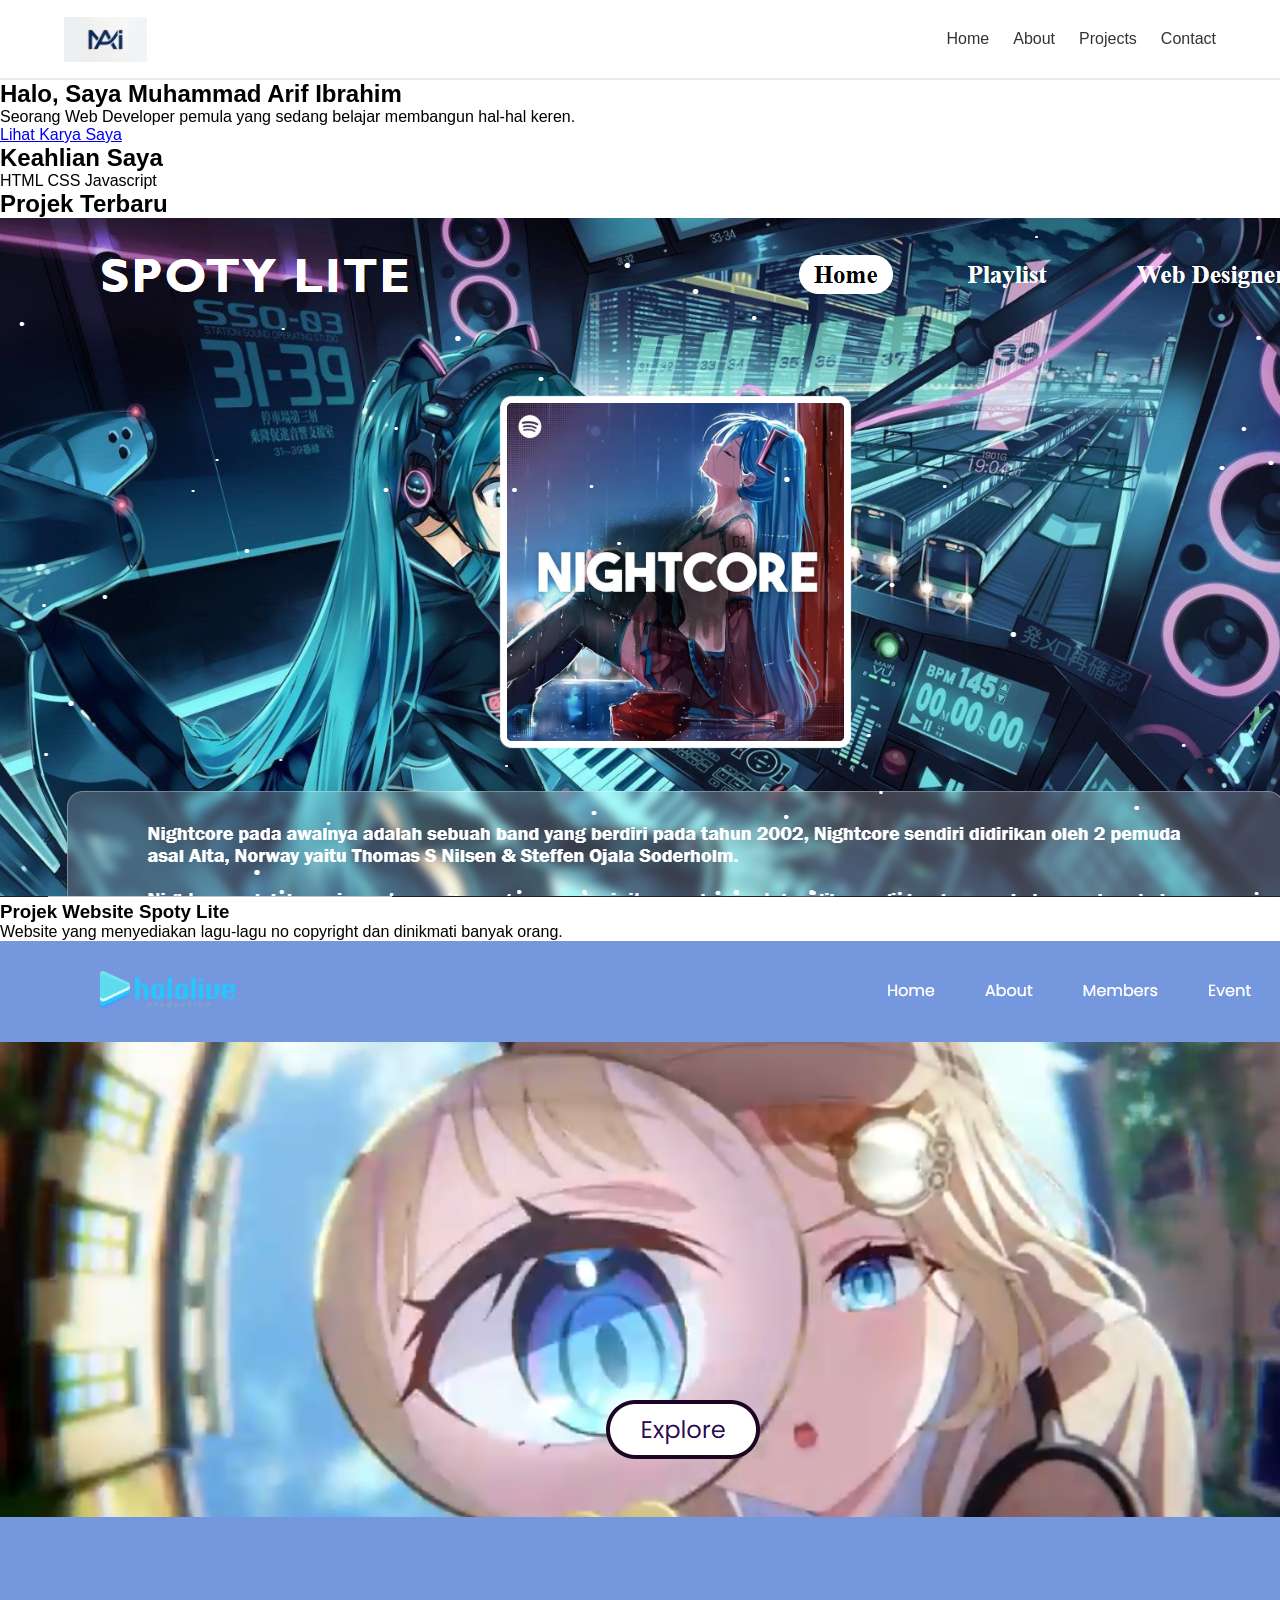
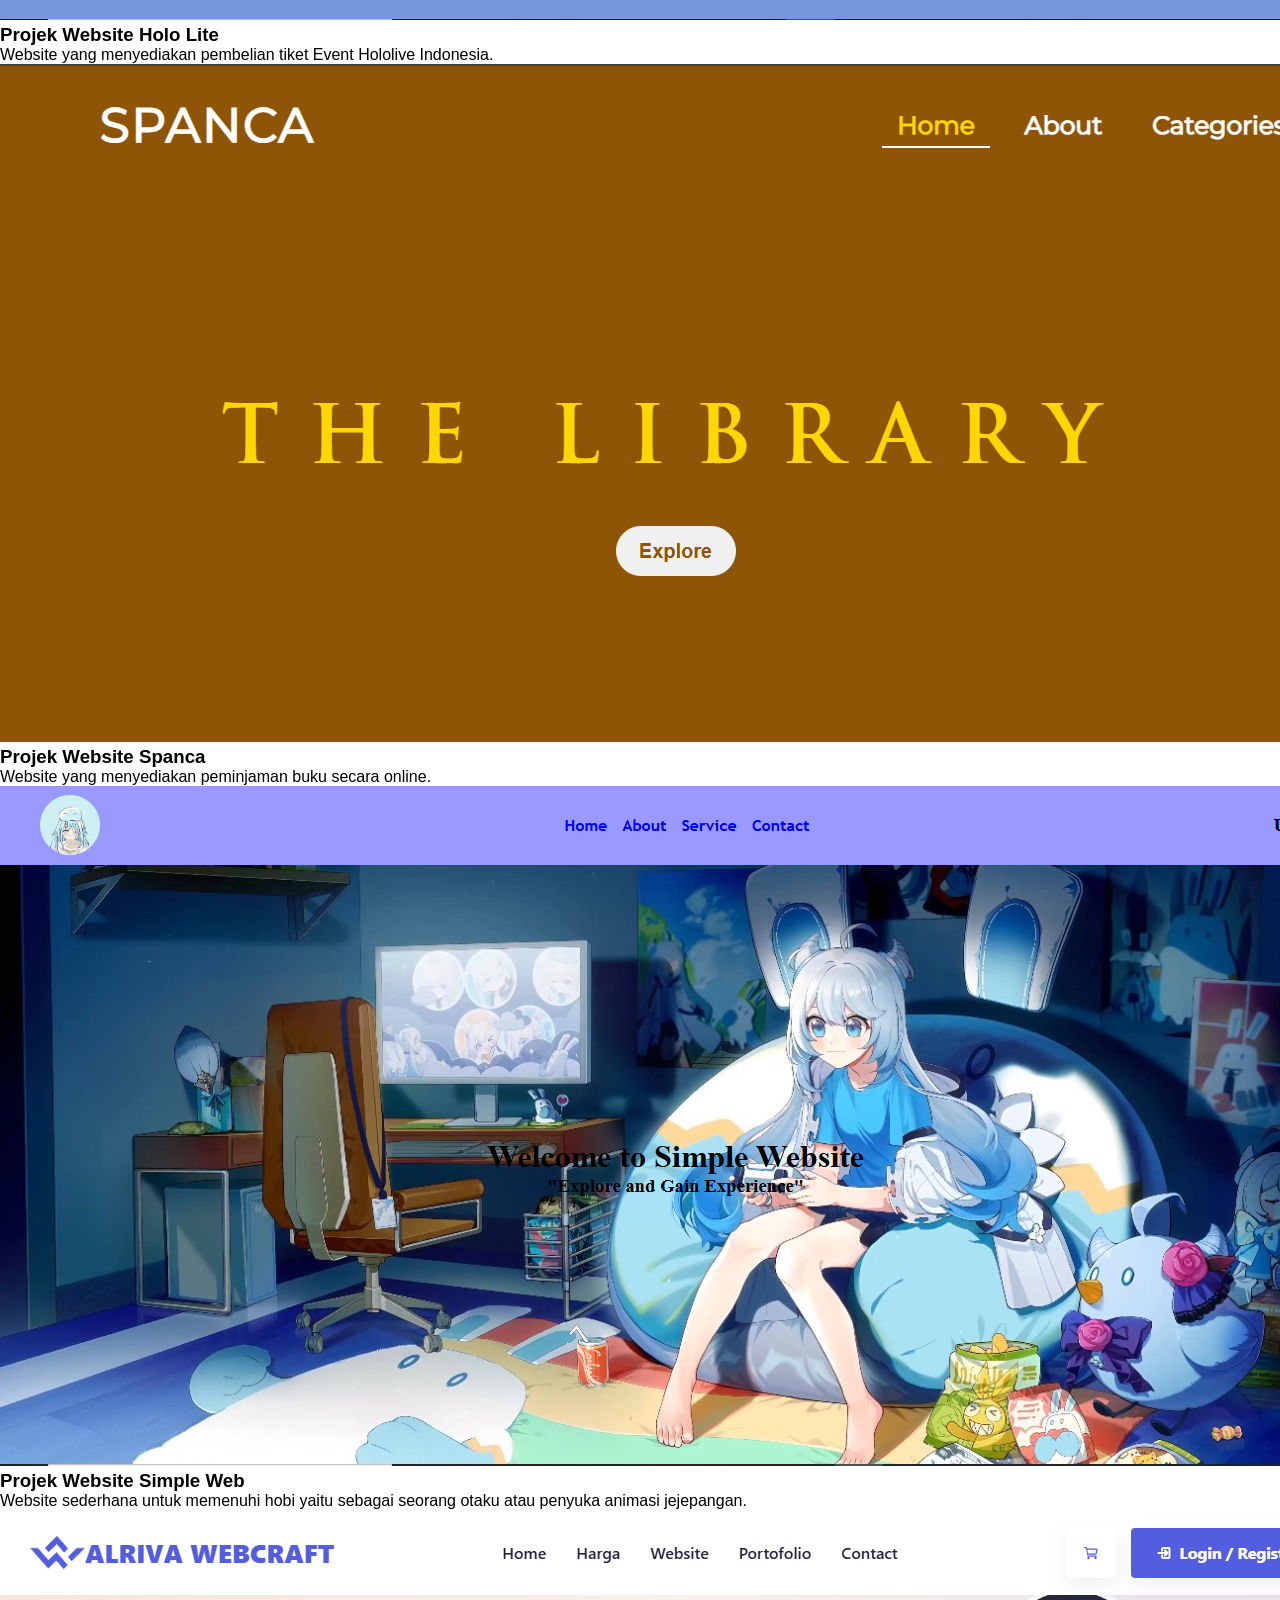
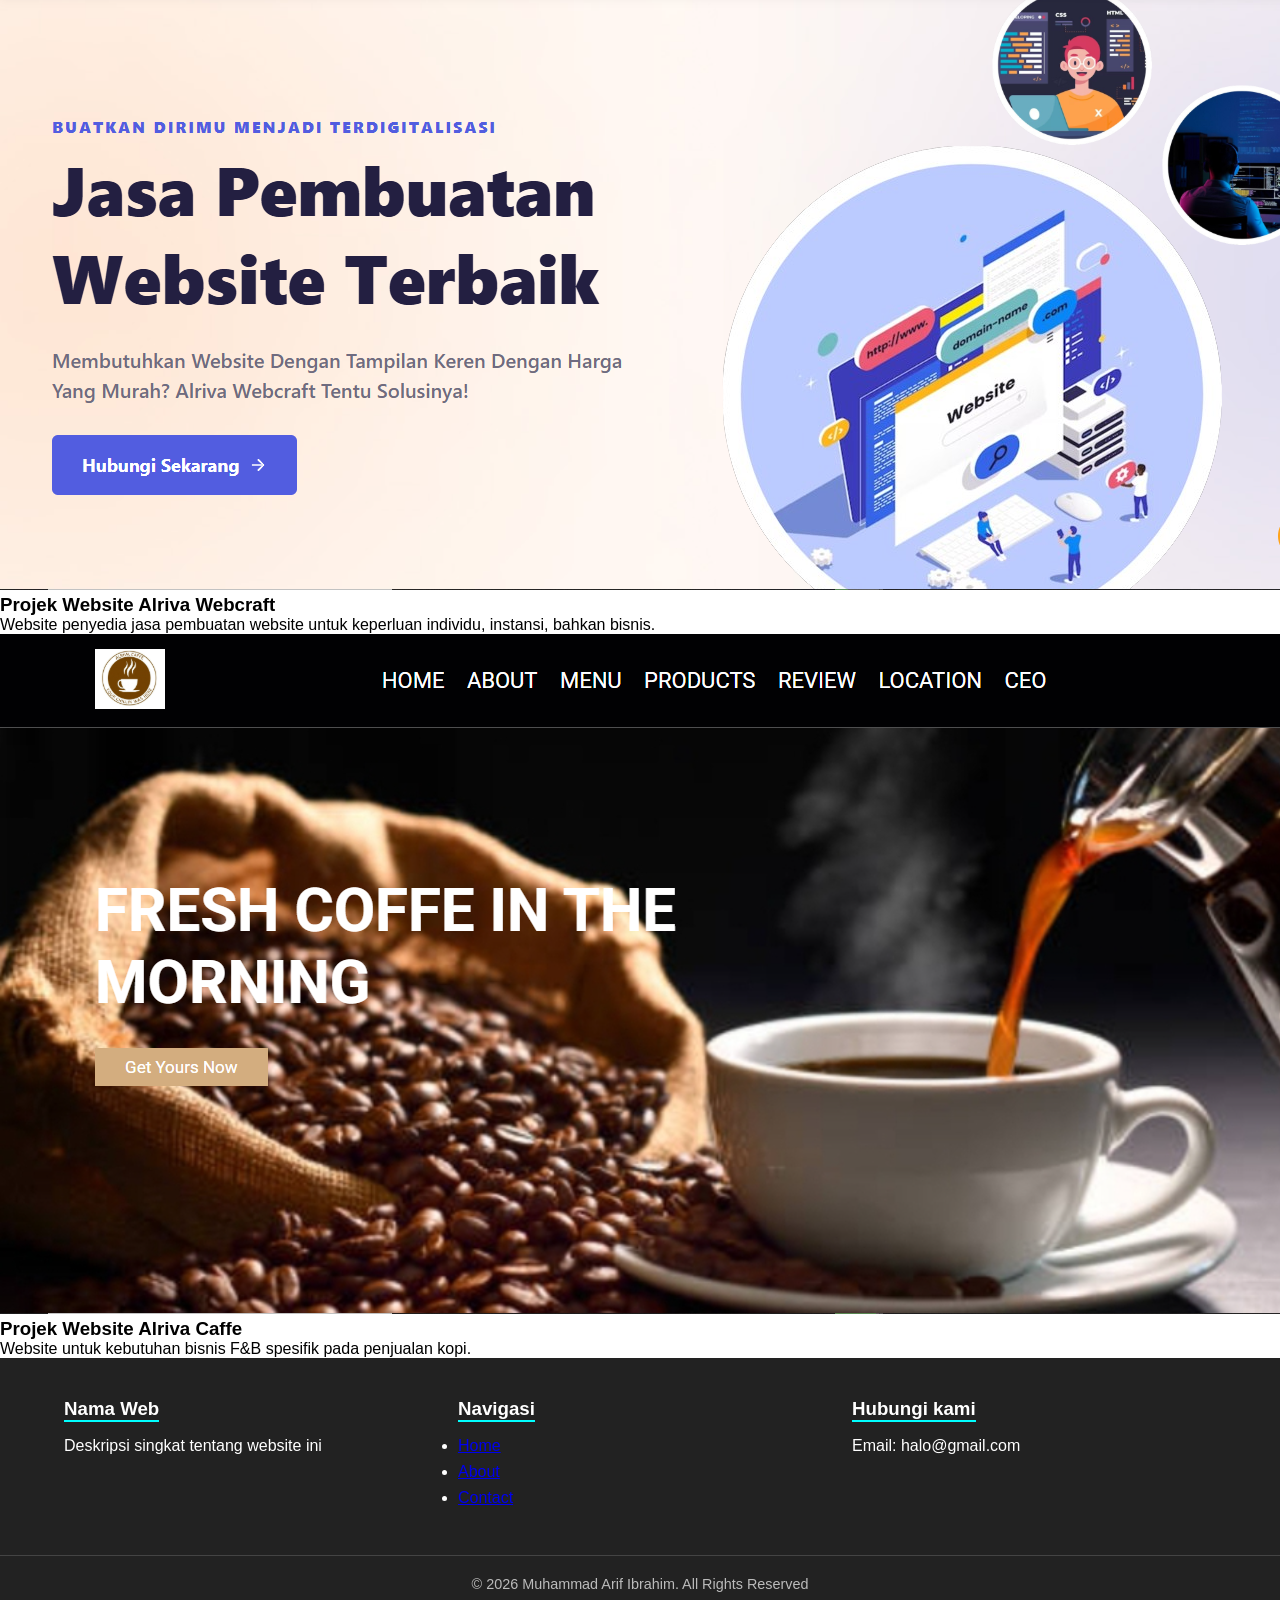
<file: index.html>
<!DOCTYPE html>

<head>
    <title>Website Saya</title>
    <!-- penghubung file CSS -->
    <link rel="stylesheet" href="style.css">
    
</head>

<body>
    <!-- Bagian Header -->
    <header>
        <!-- Pembungkus Navigasi -->
        <div class="header-container">
            <!-- Pembungkus gambar logo -->
            <div class="logo">
                <img src="IMG/Logo MAI.png" alt="Logo MAI Geometris Muhammad Arif Ibrahim">
            </div>

            <!-- Pembungkus Menu -->
            <nav>
                <ul>
                    <li><a href="profil.php">Home</a></li>
                    <li><a href="kontak.php">About</a></li>
                    <li><a href="#projects">Projects</a></li>
                    <li><a href="#contact">Contact</a></li>
                </ul>
            </nav>
        </div>
    </header>

    <!-- Bagian main Content -->
    <main>
        <!-- Bagian pembungkus hero / atau content pertama setelah navigasi -->
        <section class="hero">
            <h1>Halo, Saya Muhammad Arif Ibrahim</h1>    
            <p>Seorang Web Developer pemula yang sedang belajar membangun hal-hal keren.</p>
            <a href="#projects" class="btn">Lihat Karya Saya</a>
        </section>

        <!-- Bagian pembungkus list skill -->
        <section class="skills">
            <h2>Keahlian Saya</h2>

            <!-- Pembungkus skill list -->
            <div class="skill-list">
                <span>HTML</span>
                <span>CSS</span>
                <span>Javascript</span>
            </div>
        </section>

        <!-- Bagian pembungkus projek -->
        <section class="projects" id="projects">
            <h2>Projek Terbaru</h2>

            <!-- Pembungkus pembagi konten card -->
            <div class="project-grid">
                <!-- Pembungkus card -->
                <div class="project-card">
                    <!-- Pembungkus gambar -->
                    <div class="project-img">
                        <img src="IMG/Spoty Lite.png" alt="Gambar Project Lagu">
                    </div>
                    <h3>Projek Website Spoty Lite</h3>
                    <p>Website yang menyediakan lagu-lagu no copyright dan dinikmati banyak orang.</p>
                </div>

                <!-- Pembungkus card -->
                <div class="project-card">
                    <!-- Pembungkus gambar -->
                    <div class="project-img">
                        <img src="IMG/Hololite.png" alt="Gambar Project VTuber">
                    </div>
                    <h3>Projek Website Holo Lite</h3>
                    <p>Website yang menyediakan pembelian tiket Event Hololive Indonesia.</p>
                </div>

                <!-- Pembungkus card -->
                <div class="project-card">
                    <!-- Pembungkus gambar -->
                    <div class="project-img">
                        <img src="IMG/Spanca.png" alt="Gambar Project Spanca">
                    </div>
                    <h3>Projek Website Spanca</h3>
                    <p>Website yang menyediakan peminjaman buku secara online.</p>
                </div>

                <!-- Pembungkus card -->
                <div class="project-card">
                    <!-- Pembungkus gambar -->
                    <div class="project-img">
                        <img src="IMG/Simple Website.png" alt="Gambar Project Simple Web">
                    </div>
                    <h3>Projek Website Simple Web</h3>
                    <p>Website sederhana untuk memenuhi hobi yaitu sebagai seorang otaku atau penyuka animasi jejepangan.</p>
                </div>

                <div class="project-card">
                    <!-- Pembungkus gambar -->
                    <div class="project-img">
                        <img src="IMG/Alriva Webcraft.png" alt="Gambar Project Alriva Webcraft">
                    </div>
                    <h3>Projek Website Alriva Webcraft</h3>
                    <p>Website penyedia jasa pembuatan website untuk keperluan individu, instansi, bahkan bisnis.</p>
                </div>

                <div class="project-card">
                    <!-- Pembungkus gambar -->
                    <div class="project-img">
                        <img src="IMG/Alriva Caffe.png" alt="Gambar Project Alriva Caffe">
                    </div>
                    <h3>Projek Website Alriva Caffe</h3>
                    <p>Website untuk kebutuhan bisnis F&B spesifik pada penjualan kopi.</p>
                </div>

            </div>
        </section>
    </main>

    <!-- Bagian footer -->
    <footer>
        <div class="footer-container">
            <div class="footer-box">
                <h3>Nama Web</h3>
                <p>Deskripsi singkat tentang website ini</p>
            </div>

            <div class="footer-box">
                <h3>Navigasi</h3>
                <ul>
                    <li><a href="#">Home</a></li>
                    <li><a href="#">About</a></li>
                    <li><a href="#">Contact</a></li>
                </ul>
            </div>

            <div class="footer-box">
                <h3>Hubungi kami</h3>
                <p>Email: halo@gmail.com</p>
            </div>
        </div>

        <div class="footer-copyright">
            &copy; 2026 Muhammad Arif Ibrahim. All Rights Reserved
        </div>
    </footer>
</body>
</html>
</file>
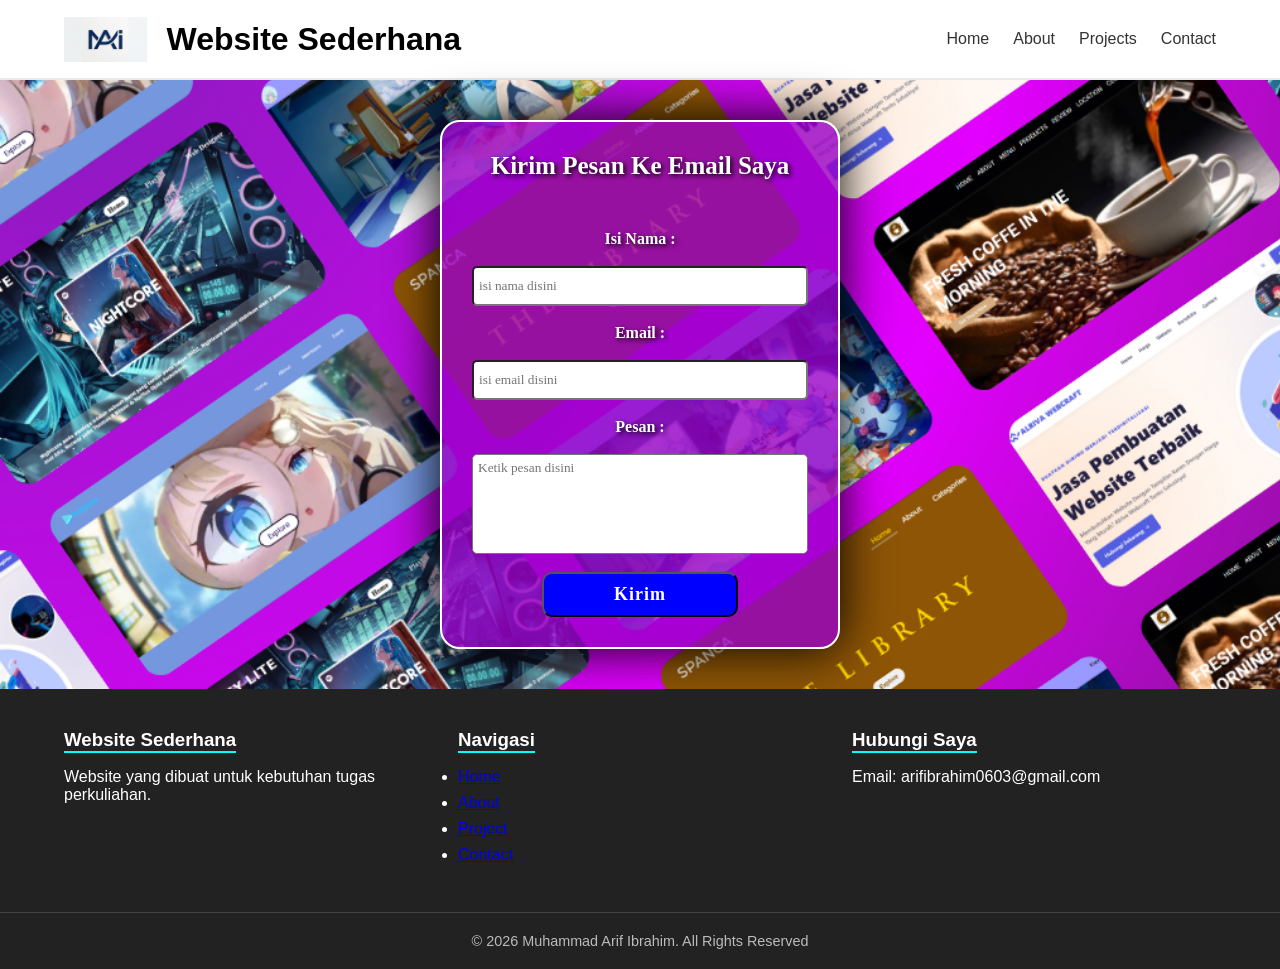
<file: kontak.html>
<!DOCTYPE html>  <!-- Dokumen tipe html -->

<!-- Bagian Kepala Website -->
<head>
    <title>Website Sederhana</title> <!-- Judul Website -->
    <link rel="stylesheet" href="style.css"> <!-- Penghubung file css -->
</head>

<!-- Bagian Badan Website -->
<body class="body-contact">
    <!-- Bagian Header -->
    <header>
        <!-- Pembungkus Navigasi -->
        <div class="header-container">
            <!-- Pembungkus gambar logo -->
            <div class="logo">
                <img src="IMG/Logo MAI.png" alt="Logo MAI Geometris Muhammad Arif Ibrahim">
                <h1>Website Sederhana</h1>
            </div>

            <!-- Bagian Navigasi -->
            <nav>
                <!-- Tag untuk membuat list -->
                <ul>
                    <li><a href="index.html">Home</a></li>
                    <li><a href="profil.html">About</a></li>
                    <li><a href="proyek.html">Projects</a></li>
                    <li><a href="kontak.html">Contact</a></li>
                </ul>
            </nav>
        </div>
    </header>

    <!-- Bagian Utama Website -->
    <main class="main-contact">
        <!-- Pembungkus hero / atau content pertama setelah navigasi -->
        <section class="hero-contact">
            <!-- Pembungkus Form -->
            <form action="#" class="form-contact">
                <h1>Kirim Pesan Ke Email Saya</h1>
                
                <label for="nama">Isi Nama :</label><br>
                <input type="text" name="nama" id="nama" placeholder="isi nama disini"><br>

                <label for="email">Email :</label><br>
                <input type="email" name="email" id="email" placeholder="isi email disini"><br>

                <label for="pesan">Pesan :</label><br>
                <textarea name="pesan" id="pesan" placeholder="Ketik pesan disini"></textarea><br>

                <button type="button">Kirim</button>
            </form>
        </section>
    </main>

    <!-- Bagian kaki website -->
    <footer>
        <!-- Container Footer -->
        <div class="footer-container">
            <!-- Konten 1 Footer -->
            <div class="footer-box">
                <h3>Website Sederhana</h3>
                <p>Website yang dibuat untuk kebutuhan tugas perkuliahan.</p>
            </div>

            <!-- Konten 2 Footer -->
            <div class="footer-box">
                <h3>Navigasi</h3>
                <ul>
                    <li><a href="index.html">Home</a></li>
                    <li><a href="profil.html">About</a></li>
                    <li><a href="proyek.html">Project</a></li>
                    <li><a href="kontak.html">Contact</a></li>
                </ul>
            </div>

            <!-- Konten 3 Footer -->
            <div class="footer-box">
                <h3>Hubungi Saya</h3>
                <p>Email: arifibrahim0603@gmail.com</p>
            </div>
        </div>

        <!-- Copyright Footer -->
        <div class="footer-copyright">
            &copy; 2026 Muhammad Arif Ibrahim. All Rights Reserved
        </div>
    </footer>


</body>
</html>
</file>
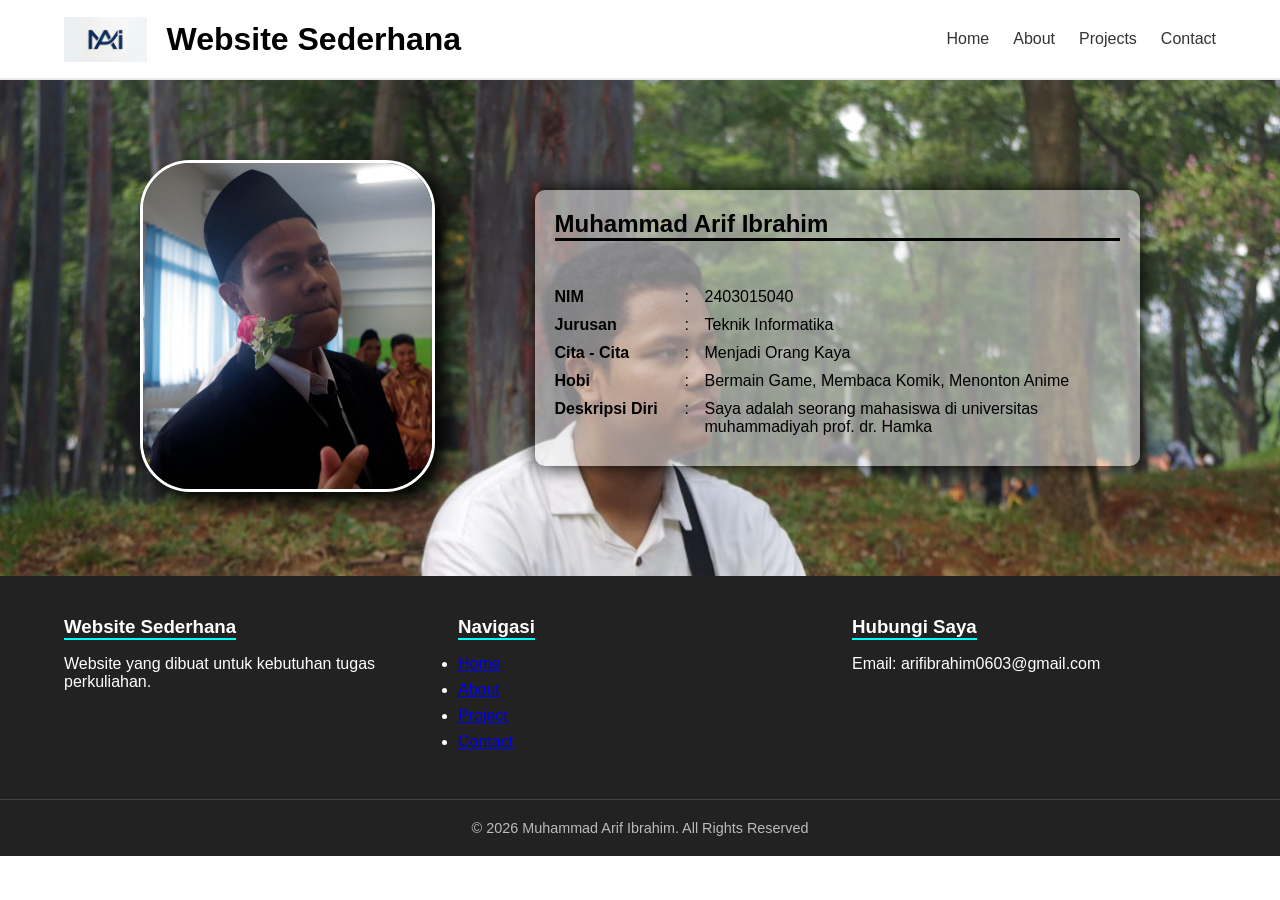
<file: profil.html>
<!DOCTYPE html>  <!-- Dokumen tipe html -->

<!-- Bagian Kepala Website -->
<head>
    <title>Website Sederhana</title> <!-- Judul Website -->
    <link rel="stylesheet" href="style.css"> <!-- Penghubung file css -->
</head>

<!-- Bagian Badan Website -->
<body>
    <!-- Bagian Header -->
    <header>
        <!-- Pembungkus Navigasi -->
        <div class="header-container">
            <!-- Pembungkus gambar logo -->
            <div class="logo">
                <img src="IMG/Logo MAI.png" alt="Logo MAI Geometris Muhammad Arif Ibrahim">
                <h1>Website Sederhana</h1>
            </div>

            <!-- Bagian Navigasi -->
            <nav>
                <!-- Tag untuk membuat list -->
                <ul>
                    <li><a href="index.html">Home</a></li>
                    <li><a href="profil.html">About</a></li>
                    <li><a href="proyek.html">Projects</a></li>
                    <li><a href="kontak.html">Contact</a></li>
                </ul>
            </nav>
        </div>
    </header>

    <!-- Bagian Utama Website -->
    <main class="main-profile">
        <!-- Bagian Profile -->
        <div class="container-profile">
            <!-- Bagian hero / atau content pertama setelah navigasi -->
            <section class="hero-profile">
                <!-- Bagian Foto Profile -->
                <div class="foto-profile">
                    <img src="IMG/Foto Profil.jpeg" alt="">
                </div>

                <!-- Bagian Data Diri -->
                <div class="data-diri">
                    <h1>Muhammad Arif Ibrahim</h1>
                    <p>
                        <span>NIM</span>
                        <span>:</span>
                        <span>2403015040</span>
                    </p>
                    <p>
                        <span>Jurusan</span>
                        <span>:</span>
                        <span>Teknik Informatika</span>
                    </p>
                    <p>
                        <span>Cita - Cita</span>
                        <span>:</span>
                        <span>Menjadi Orang Kaya</span>
                    </p>
                    <p>
                        <span>Hobi</span>
                        <span>:</span>
                        <span>Bermain Game, Membaca Komik, Menonton Anime</span>
                    </p>
                    <p>
                        <span>Deskripsi Diri</span>
                        <span>:</span>
                        <span>Saya adalah seorang mahasiswa di universitas muhammadiyah prof. dr. Hamka</span>
                    </p>
                </div>
            </section>
        </div>
    </main>

    <!-- Bagian kaki website -->
    <footer>
        <!-- Container Footer -->
        <div class="footer-container">
            <!-- Konten 1 Footer -->
            <div class="footer-box">
                <h3>Website Sederhana</h3>
                <p>Website yang dibuat untuk kebutuhan tugas perkuliahan.</p>
            </div>

            <!-- Konten 2 Footer -->
            <div class="footer-box">
                <h3>Navigasi</h3>
                <ul>
                    <li><a href="index.html">Home</a></li>
                    <li><a href="profil.html">About</a></li>
                    <li><a href="proyek.html">Project</a></li>
                    <li><a href="kontak.html">Contact</a></li>
                </ul>
            </div>

            <!-- Konten 3 Footer -->
            <div class="footer-box">
                <h3>Hubungi Saya</h3>
                <p>Email: arifibrahim0603@gmail.com</p>
            </div>
        </div>

        <!-- Copyright Footer -->
        <div class="footer-copyright">
            &copy; 2026 Muhammad Arif Ibrahim. All Rights Reserved
        </div>
    </footer>

    
</body>
</html>
</file>
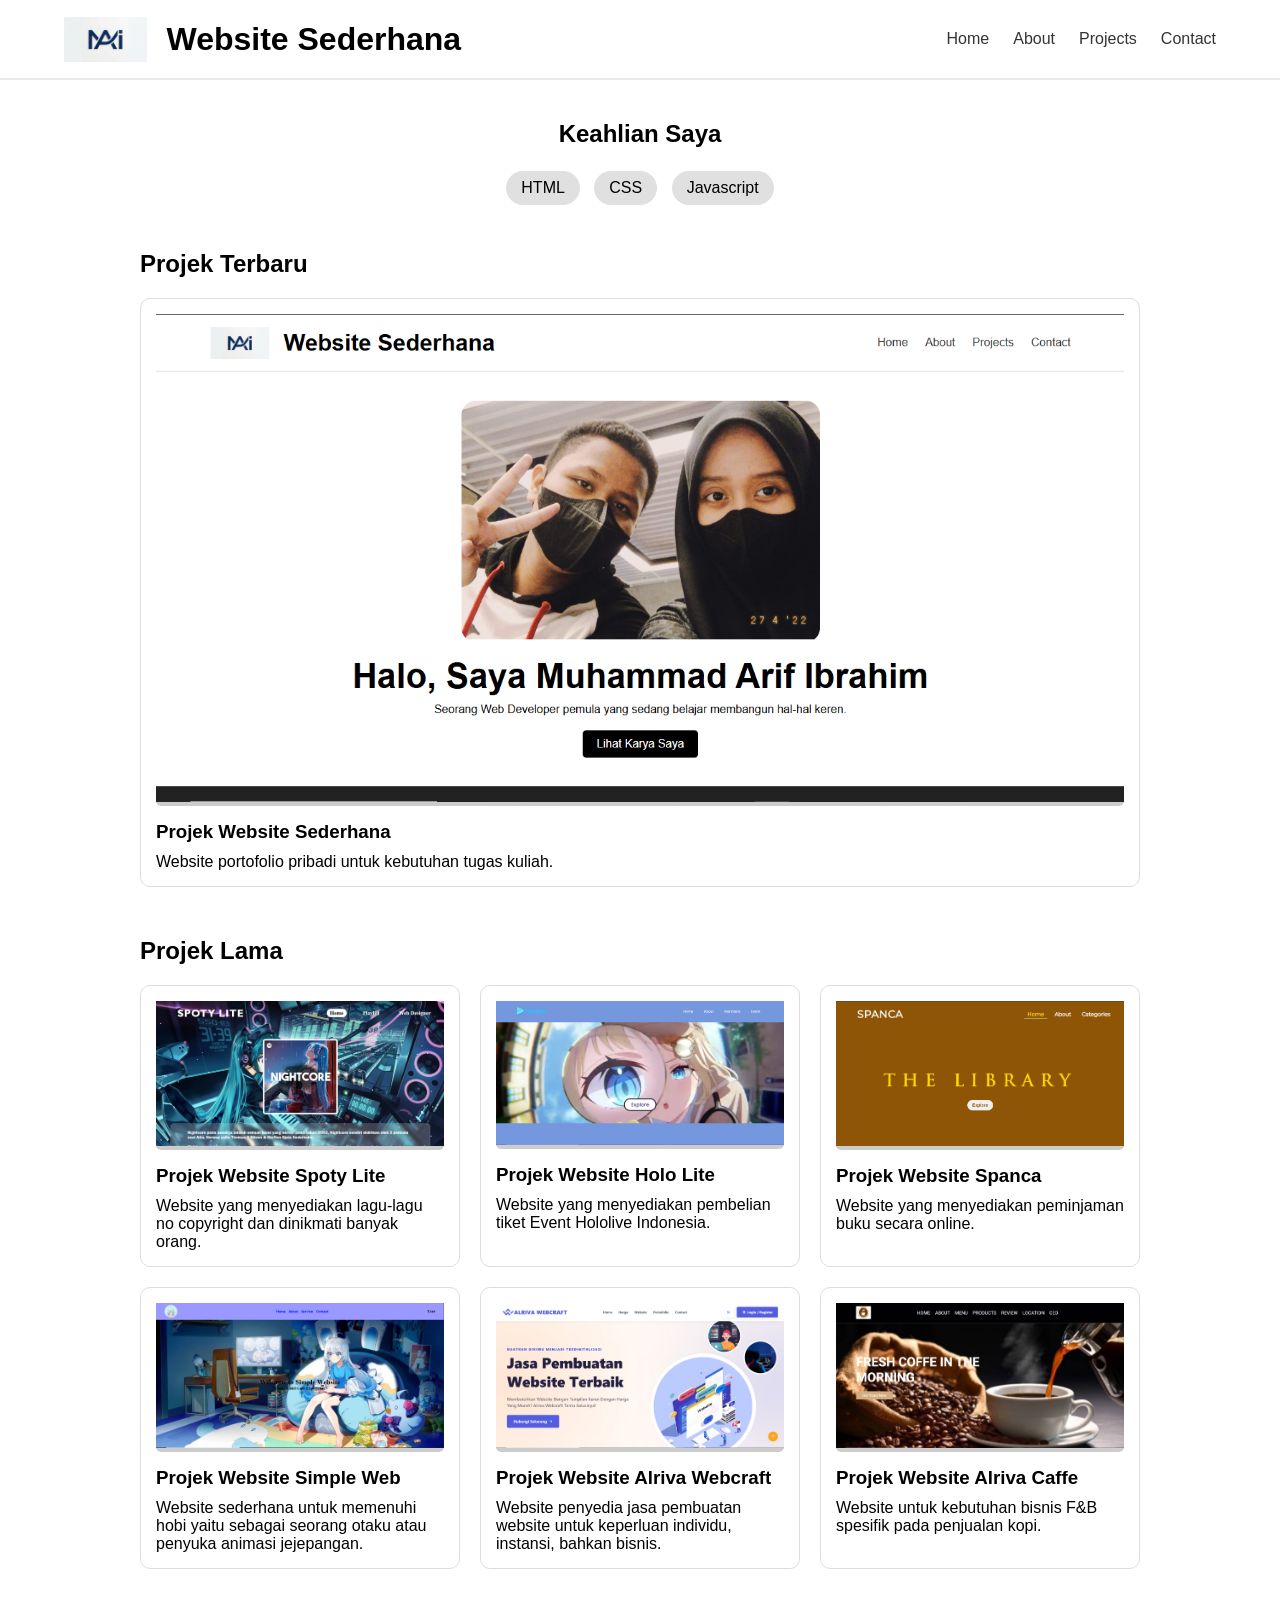
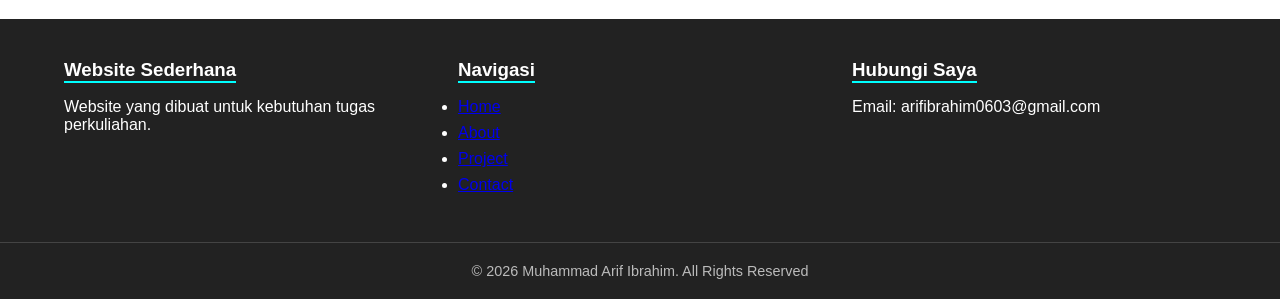
<file: proyek.html>
<!DOCTYPE html>  <!-- Dokumen tipe html -->

<!-- Bagian Kepala Website -->
<head>
    <title>Website Sederhana</title> <!-- Judul Website -->
    <link rel="stylesheet" href="style.css"> <!-- Penghubung file css -->
</head>

<!-- Bagian Badan Website -->
<body>
    <!-- Bagian Header -->
    <header>
        <!-- Pembungkus Navigasi -->
        <div class="header-container">
            <!-- Pembungkus gambar logo -->
            <div class="logo">
                <img src="IMG/Logo MAI.png" alt="Logo MAI Geometris Muhammad Arif Ibrahim">
                <h1>Website Sederhana</h1>
            </div>

            <!-- Bagian Navigasi -->
            <nav>
                <!-- Tag untuk membuat list -->
                <ul>
                    <li><a href="index.html">Home</a></li>
                    <li><a href="profil.html">About</a></li>
                    <li><a href="proyek.html">Projects</a></li>
                    <li><a href="kontak.html">Contact</a></li>
                </ul>
            </nav>
        </div>
    </header>

    <!-- Bagian Utama Website -->
    <main class="main-project">
        <!-- Bagian hero / atau content pertama setelah navigasi -->
        <section class="hero-project">
            <h2>Keahlian Saya</h2><br>

            <!-- Pembungkus skill list -->
            <div class="skill">
                <span>HTML</span>
                <span>CSS</span>
                <span>Javascript</span>
            </div>
        </section>

        <!-- Bagian Project Terbaru -->
        <section class="project" id="project">
            <h2>Projek Terbaru</h2>

            <!-- Bagian Pembagi Card -->
            <div class="grid-project">
                <!-- Pembungkus card -->
                <div class="card-project">
                    <!-- Pembungkus gambar -->
                    <div class="foto-project">
                        <img src="IMG/Website Sederhana.png" alt="Gambar Project Tugas">
                    </div>
                    <h3>Projek Website Sederhana</h3>
                    <p>Website portofolio pribadi untuk kebutuhan tugas kuliah.</p>
                </div>
            </div>
        </section>

        <!-- Bagian Project Lama -->
        <section class="project" id="project">
            <h2>Projek Lama</h2>

            <!-- Bagian Pembagi Card -->
            <div class="grid-project">
                <!-- Pembungkus card -->
                <div class="card-project">
                    <!-- Pembungkus gambar -->
                    <div class="foto-project">
                        <img src="IMG/Spoty Lite.png" alt="Gambar Project Lagu">
                    </div>
                    <h3>Projek Website Spoty Lite</h3>
                    <p>Website yang menyediakan lagu-lagu no copyright dan dinikmati banyak orang.</p>
                </div>

                <!-- Pembungkus card -->
                <div class="card-project">
                    <!-- Pembungkus gambar -->
                    <div class="foto-project">
                        <img src="IMG/Hololite.png" alt="Gambar Project VTuber">
                    </div>
                    <h3>Projek Website Holo Lite</h3>
                    <p>Website yang menyediakan pembelian tiket Event Hololive Indonesia.</p>
                </div>

                <!-- Pembungkus card -->
                <div class="card-project">
                    <!-- Pembungkus gambar -->
                    <div class="foto-project">
                        <img src="IMG/Spanca.png" alt="Gambar Project Spanca">
                    </div>
                    <h3>Projek Website Spanca</h3>
                    <p>Website yang menyediakan peminjaman buku secara online.</p>
                </div>

                <!-- Pembungkus card -->
                <div class="card-project">
                    <!-- Pembungkus gambar -->
                    <div class="foto-project">
                        <img src="IMG/Simple Website.png" alt="Gambar Project Simple Web">
                    </div>
                    <h3>Projek Website Simple Web</h3>
                    <p>Website sederhana untuk memenuhi hobi yaitu sebagai seorang otaku atau penyuka animasi jejepangan.</p>
                </div>

                <!-- Pembungkus card -->
                <div class="card-project">
                    <!-- Pembungkus gambar -->
                    <div class="foto-project">
                        <img src="IMG/Alriva Webcraft.png" alt="Gambar Project Alriva Webcraft">
                    </div>
                    <h3>Projek Website Alriva Webcraft</h3>
                    <p>Website penyedia jasa pembuatan website untuk keperluan individu, instansi, bahkan bisnis.</p>
                </div>

                <!-- Pembungkus card -->
                <div class="card-project">
                    <!-- Pembungkus gambar -->
                    <div class="foto-project">
                        <img src="IMG/Alriva Caffe.png" alt="Gambar Project Alriva Caffe">
                    </div>
                    <h3>Projek Website Alriva Caffe</h3>
                    <p>Website untuk kebutuhan bisnis F&B spesifik pada penjualan kopi.</p>
                </div>
            </div>
        </section>
    </main>

    <!-- Bagian kaki website -->
    <footer>
        <!-- Container Footer -->
        <div class="footer-container">
            <!-- Konten 1 Footer -->
            <div class="footer-box">
                <h3>Website Sederhana</h3>
                <p>Website yang dibuat untuk kebutuhan tugas perkuliahan.</p>
            </div>

            <!-- Konten 2 Footer -->
            <div class="footer-box">
                <h3>Navigasi</h3>
                <ul>
                    <li><a href="index.html">Home</a></li>
                    <li><a href="profil.html">About</a></li>
                    <li><a href="proyek.html">Project</a></li>
                    <li><a href="kontak.html">Contact</a></li>
                </ul>
            </div>

            <!-- Konten 3 Footer -->
            <div class="footer-box">
                <h3>Hubungi Saya</h3>
                <p>Email: arifibrahim0603@gmail.com</p>
            </div>
        </div>

        <!-- Copyright Footer -->
        <div class="footer-copyright">
            &copy; 2026 Muhammad Arif Ibrahim. All Rights Reserved
        </div>
    </footer>
</body>
</html>
</file>
<file: style.css>
/* Settingan Awal */
*{
    padding: 0;
    margin: 0;
    box-sizing: border-box; /* bikin ukuran elemen jadi gak melebar karena padding atau border */
    font-family: 'Poppins', sans-serif;
}

/* Bagian Header */
header{
    width: 100%;
    min-height: 80px;
    display: flex;
    align-items: center;
    background: #ffffff;
    border-bottom: 2px solid #eaeaea;
}
.header-container{
    width: 90%;
    max-width: 1200px;
    display: flex;
    justify-content: space-between;
    align-items: center;
    margin: 0 auto;
}

/* Bagian Logo */
.logo{
    display: flex;
    align-items: center;
}
.logo img{
    width: auto;
    height: 45px;
    object-fit: contain;
}
.logo h1{
    margin-left: 20px;
}

/* Bagian Navigasi */
nav ul{
    margin: 0;
    padding: 0;
    display: flex;
    gap: 1.5rem; /* 1rem = 16px, 1.5 x 16 = 24px*/
    list-style: none;
}
nav a{
    color: #333;
    font-weight: 500;
    text-decoration: none;
    transition: color 0.3s; /* transisi atribut color selama 0.3 detik */
}
nav a:hover{
    color: #003366; /* Efek transisi ketika di arahkan mouse */
}

/* Bagian Index */
.main-home{
    width: 90%; /* Pakai 90% ukuran layar */
    max-width: 1000px; /* dibatasi hanya 1000px gak bisa lebih */
    margin: 0 auto; 
}
.main-hero{
    padding: 40px 0;
    text-align: center; 
}
.main-hero h1{
    font-size: 3rem; /* 3 x 16 = 48px */
    margin-top: 20px;
    margin-bottom: 10px;
}
.main-hero a{
    display: inline-block; /* supaya konten sejajar dan masih bisa dimanipulasi */
    padding: 10px 20px;
    margin-top: 20px;
    text-decoration: none;
    border-radius: 5px;
    color: white;
    background-color: black;
}
.main-foto{
    width: 500px;
    margin: 0 auto;
    overflow: hidden; /* kalo isinya melewati batas akan disembunyikan */
    border-radius: 20px;
}
.main-foto img{
    max-width: 100%;
}


/* Bagian Profile */
.main-profile{
    width: 100%;
    height: 100%;
    padding: 80px 0;
    background-image: url(IMG/bg.jpeg); /* pake gambar di background */
    background-size: cover; /* ukuran gambar disesuaikan dengan ukuran elemen */
    background-position: center; /* posisi gambar dibuat ketengah */
    background-attachment: fixed; /* posisi gambar dibuat tetap saat discroll */
}
.container-profile{
    width: 90%;
    max-width: 1000px;
    margin: 0 auto;
}
.hero-profile{
    width: 100%;
    height: auto;
    display: flex;
    align-items: center;
    gap: 100px;
}
.foto-profile{
    width: 500px;
}
.foto-profile img{
    max-width: 100%;
    border-radius: 50px;
    border: 3px solid white;
    box-shadow: 10px 10px 20px black; /* kasih efek bayangan berbentuk kotak */
}
.data-diri{
    width: 100%;
    padding: 20px;
    border-radius: 10px;
    box-shadow: 0 0 20px black;
    background-color:rgba(240, 240, 240, 0.5); /* warna background sedikit transparant */
}
.data-diri h1{
    margin-bottom: 50px;
    box-shadow: 0 3px 0 black;
}
.data-diri p{
    display: grid; /* Layout dijadiin grid  */
    grid-template-columns: 130px 20px 1fr; /* Template kolom untuk 3 kolom | 1fr = ambil sisa ruang */
    margin-bottom: 10px;
}
.data-diri p span:first-child{
    font-weight: bold; /* yang kena cuma anakan urutan pertama */
}

/* Bagian Project */
.main-project{
    width: 90%;
    max-width: 1000px;
    margin: 0 auto;
}
.hero-project{
    padding: 40px 0;
    text-align: center;
}
.skill span{
    display: inline-block;
    padding: 8px 15px;
    margin: 5px;
    border-radius: 20px;
    background: #e0e0e0;
}
.project{
    margin-bottom: 50px;
}
.grid-project{
    display: grid;
    /* otomatis ngebagi kolom sesuai ukuran konten */
    grid-template-columns: repeat(auto-fit, minmax(300px, 1fr));
    gap: 20px;
    margin-top: 20px;
}
.card-project{
    padding: 15px;
    border: 1px solid #ddd;
    border-radius: 10px;
    overflow: hidden; /* Biar gambar gak keluar jalur */
    background: white;
    transition: transform 0.3s; /* Efek halus saat dihover */
}
.card-project:hover{
    transform: translateY(-10px); /* Kartu naik sedikit saat disentuh mouse */
    box-shadow: 0 10px 20px rgba(0, 0, 0, 0.1);
}
.card-project p {
    margin-top: 10px;
}
.foto-project{
    border-radius: 5px;
    margin-bottom: 15px;
    background-color: #ccc; /* Place holder warna sebelum ada gambar asli */
}
.foto-project img{
    max-width: 100%;
}


/* Bagian Contact */
.body-contact{
    background-image: url(IMG/bgkontak.png);
    background-size: cover;
}
.main-contact{
    width: 90%;
    max-width: 1000px;
    margin: 0 auto;
}
.hero-contact{
    padding: 40px 0;
    text-align: center;
}
.form-contact{
    box-sizing: border-box;
    width: 400px;
    display: flex;
    flex-direction: column;
    margin: 0 auto;
    padding: 30px;
    border: 2px solid white;
    border-radius: 20px;
    box-shadow: 0 0px 50px rgba(0, 0, 0, 1);
    background-color: rgba(154, 0, 201, 0.8);
}
.form-contact h1{
    margin-bottom: 50px;
    font-size: 25px;
    font-family: cursive;
    color:white;
    text-shadow: 2px 2px 5px black;
}
.form-contact label{
    color: white;
    font-family: cursive;
    font-weight: bold;
    text-shadow: 2px 2px 5px black;
}
.form-contact input{
    padding: 10px 5px;
    border-radius: 5px;
    font-family: cursive;
}
.form-contact textarea{
    height: 100px;
    padding: 5px 5px;
    border-radius: 5px;
    resize: none;
    font-family: cursive;
}
.form-contact button{
    margin: 0 70px;
    padding: 10px 0;
    border-radius: 10px;
    font-family:cursive;
    font-size: large;
    font-weight: bold;
    letter-spacing: 1px;
    color: white;
    background-color: blue;
    transition: all 0.3s; /* transisi semua properti */
}
.form-contact button:hover{
    background-color: darkblue;
    font-weight: normal;
}



/* Bagian Footer */
footer{
    color: white;
    padding: 40px 0 20px 0;
    background-color: #222;
}
.footer-container{
    width: 90%;
    max-width: 1200px;
    display: flex;
    flex-wrap: wrap; /* kalo ruangnya gak cukup, konten akan bikin baris baru */
    justify-content: space-between; /* membagi ruang kosong secara merata */
    margin: 0 auto;
    gap: 30px;
}
.footer-box{
    flex: 1; /* bikin ukuran lebar dan tinggi sama terlepas dari ukuran konten didalam */
    min-width: 200px;
}
.footer-box h3{
    display: inline-block;
    margin-bottom: 15px;
    border-bottom: 2px solid aqua;
}
.footer-box ul li{
    margin-bottom: 8px;
}
.footer-copyright{
    text-align: center;
    margin-top: 40px;
    padding-top: 20px;
    color: #bbb;
    font-size: 0.9rem;
    border-top: 1px solid #444;
}
</file>
